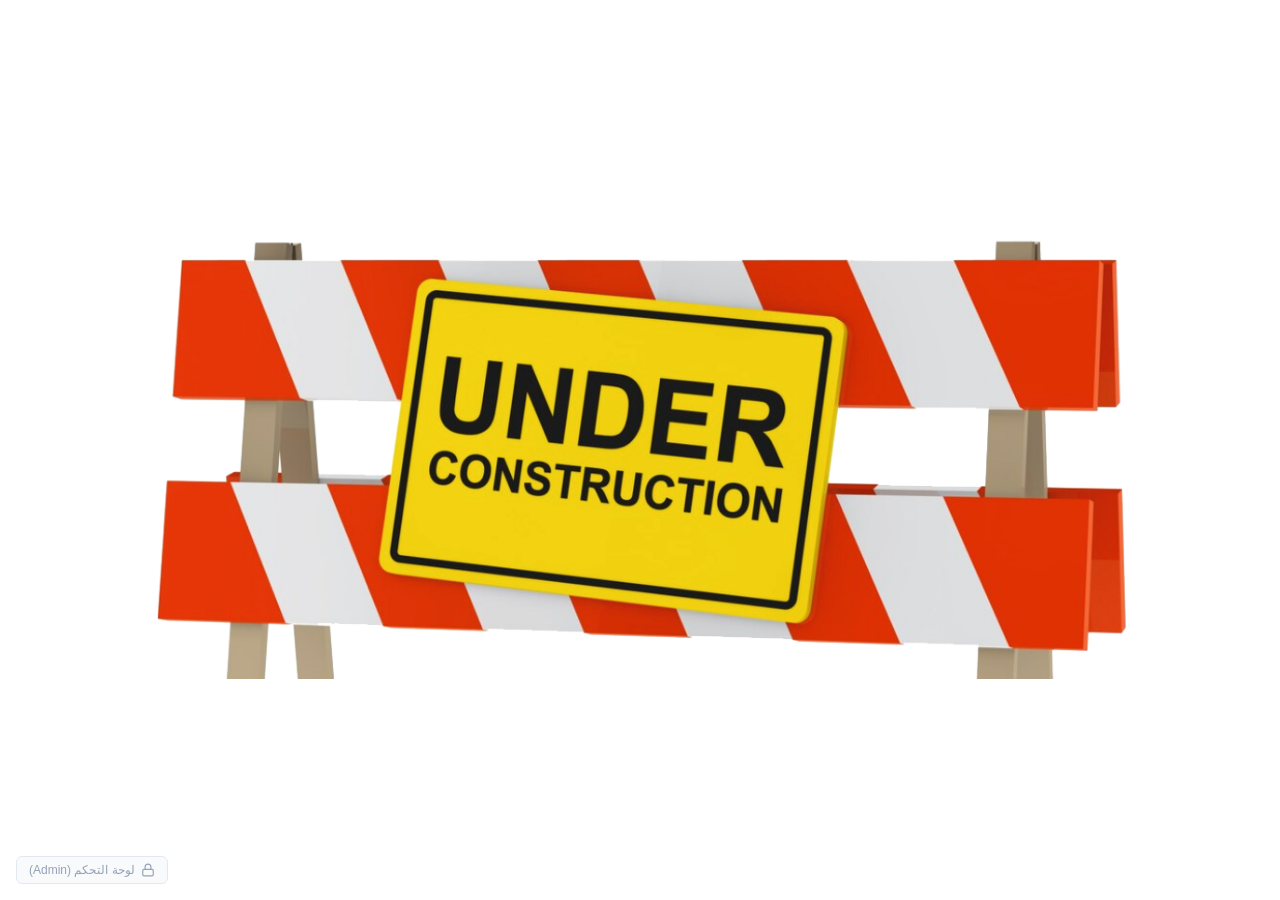
<file: index.html>
<!DOCTYPE html>
<html lang="ar" dir="rtl">
<head>
  <meta charset="UTF-8">
  <meta name="viewport" content="width=device-width, initial-scale=1.0">
  <title>Pervasion SA | الموقع تحت الصيانة</title>
  <meta name="description" content="Pervasion SA - الموقع تحت الصيانة والتطوير">
  <link rel="icon" type="image/png" href="images/under-construction.png">
  <style>
    * {
      margin: 0;
      padding: 0;
      box-sizing: border-box;
    }
    html, body {
      width: 100%;
      height: 100%;
      background-color: #ffffff;
      font-family: -apple-system, BlinkMacSystemFont, "Segoe UI", Roboto, "Helvetica Neue", Arial, sans-serif;
      display: flex;
      flex-direction: column;
      align-items: center;
      justify-content: center;
      overflow-x: hidden;
    }
    .maintenance-container {
      width: 100%;
      max-width: 1100px;
      padding: 24px;
      display: flex;
      align-items: center;
      justify-content: center;
      text-align: center;
    }
    .maintenance-img {
      max-width: 100%;
      height: auto;
      object-fit: contain;
      user-select: none;
      -webkit-user-drag: none;
    }
    .admin-access-link {
      position: fixed;
      bottom: 16px;
      left: 16px;
      font-size: 12px;
      color: #94a3b8;
      text-decoration: none;
      background: rgba(248, 250, 252, 0.9);
      border: 1px solid #e2e8f0;
      padding: 6px 12px;
      border-radius: 6px;
      display: flex;
      align-items: center;
      gap: 6px;
      transition: all 0.2s ease;
      font-weight: 500;
    }
    .admin-access-link:hover {
      color: #0f172a;
      background: #e2e8f0;
      border-color: #cbd5e1;
    }
    @media (max-width: 768px) {
      .maintenance-container {
        padding: 12px;
      }
      .admin-access-link {
        bottom: 10px;
        left: 10px;
        font-size: 11px;
        padding: 5px 10px;
      }
    }
  </style>
</head>
<body>

  <main class="maintenance-container">
    <img src="images/under-construction.png" alt="Pervasion SA - الموقع تحت الصيانة" class="maintenance-img">
  </main>

  <a href="admin/" class="admin-access-link" title="لوحة التحكم">
    <svg width="14" height="14" viewBox="0 0 24 24" fill="none" stroke="currentColor" stroke-width="2" stroke-linecap="round" stroke-linejoin="round">
      <rect x="3" y="11" width="18" height="11" rx="2" ry="2"></rect>
      <path d="M7 11V7a5 5 0 0 1 10 0v4"></path>
    </svg>
    <span>لوحة التحكم (Admin)</span>
  </a>

</body>
</html>
</file>
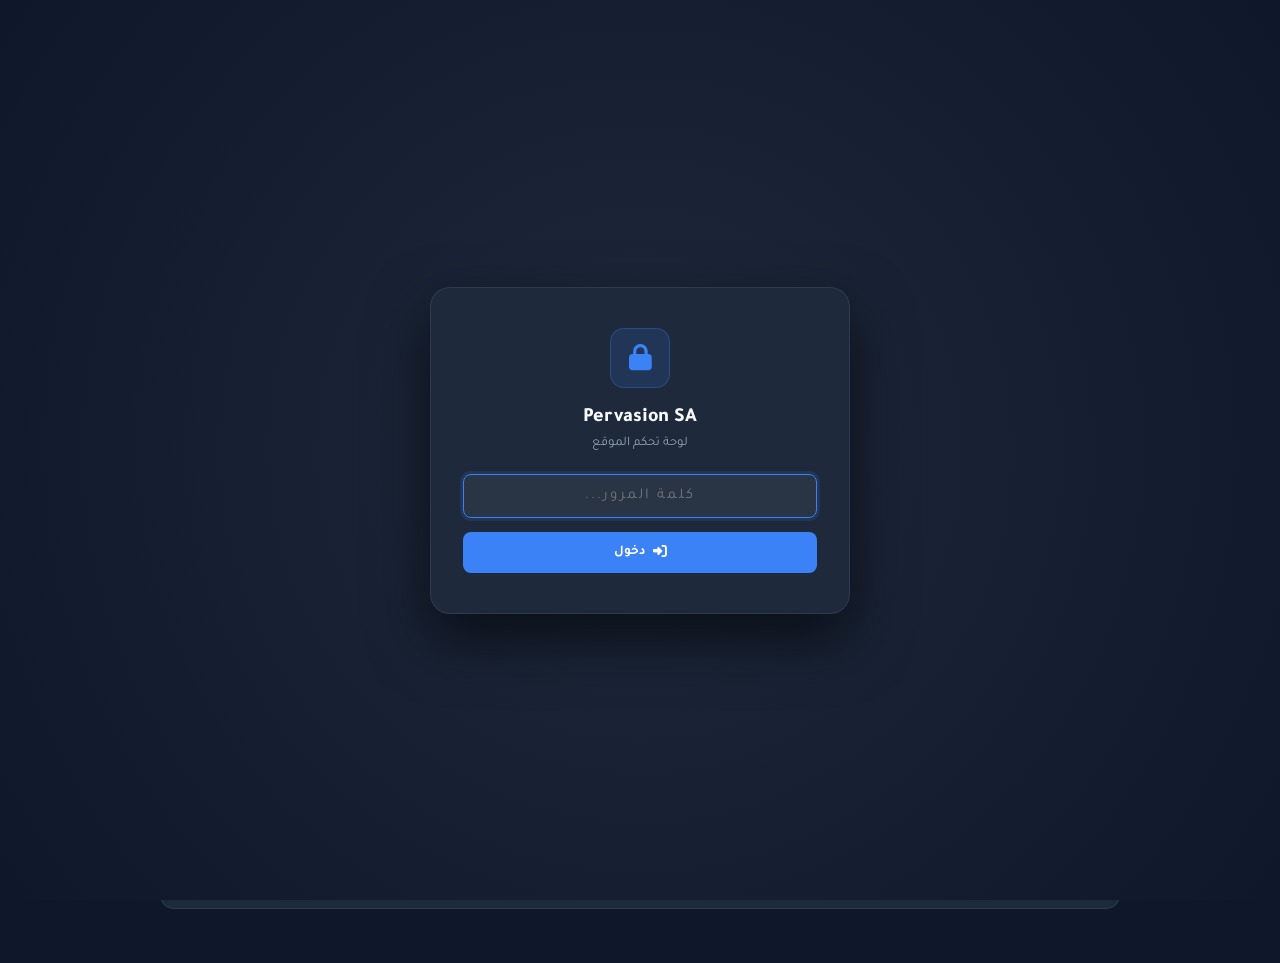
<file: admin/index.html>
<!DOCTYPE html>
<html lang="ar" dir="rtl">
<head>
  <meta charset="UTF-8">
  <meta name="viewport" content="width=device-width, initial-scale=1.0">
  <title>لوحة تحكم Pervasion SA</title>
  <link rel="icon" type="image/png" href="../images/under-construction.png">
  <link rel="stylesheet" href="https://cdnjs.cloudflare.com/ajax/libs/font-awesome/6.5.1/css/all.min.css">
  <link href="https://fonts.googleapis.com/css2?family=Tajawal:wght@400;500;700;800;900&display=swap" rel="stylesheet">
  <style>
    :root {
      --bg-dark: #0f172a;
      --bg-card: #1e293b;
      --primary: #3b82f6;
      --primary-hover: #2563eb;
      --primary-soft: rgba(59, 130, 246, 0.15);
      --success: #10b981;
      --success-soft: rgba(16, 185, 129, 0.15);
      --danger: #ef4444;
      --danger-soft: rgba(239, 68, 68, 0.15);
      --text: #f8fafc;
      --text-muted: #94a3b8;
      --border: rgba(255, 255, 255, 0.08);
      --radius-sm: 8px;
      --radius-md: 14px;
      --radius-lg: 20px;
    }

    * { margin: 0; padding: 0; box-sizing: border-box; }
    html, body {
      font-family: 'Tajawal', sans-serif;
      direction: rtl;
      text-align: right;
      background: var(--bg-dark);
      color: var(--text);
      min-height: 100vh;
    }

    /* Auth Overlay */
    #authOverlay {
      position: fixed;
      inset: 0;
      background: radial-gradient(circle at center, #1e293b 0%, #0f172a 100%);
      display: flex;
      align-items: center;
      justify-content: center;
      z-index: 99999;
      padding: 20px;
    }
    .auth-card {
      background: #1e293b;
      border: 1px solid var(--border);
      border-radius: var(--radius-lg);
      padding: 40px 32px;
      width: 100%;
      max-width: 420px;
      text-align: center;
      box-shadow: 0 25px 60px rgba(0, 0, 0, 0.6);
    }
    .auth-icon {
      width: 60px;
      height: 60px;
      border-radius: 14px;
      background: var(--primary-soft);
      border: 1px solid rgba(59, 130, 246, 0.3);
      color: var(--primary);
      font-size: 26px;
      display: inline-flex;
      align-items: center;
      justify-content: center;
      margin-bottom: 18px;
    }
    .auth-title { font-size: 20px; font-weight: 800; margin-bottom: 6px; }
    .auth-subtitle { font-size: 13px; color: var(--text-muted); margin-bottom: 22px; }
    .auth-input {
      width: 100%;
      padding: 12px 16px;
      background: rgba(255, 255, 255, 0.05);
      border: 1px solid var(--border);
      border-radius: var(--radius-sm);
      color: #fff;
      font-size: 15px;
      font-family: inherit;
      margin-bottom: 14px;
      text-align: center;
      letter-spacing: 2px;
    }
    .auth-input:focus {
      outline: none;
      border-color: var(--primary);
      box-shadow: 0 0 0 3px var(--primary-soft);
    }
    .auth-error {
      color: var(--danger);
      background: var(--danger-soft);
      padding: 8px 12px;
      border-radius: 6px;
      font-size: 13px;
      margin-bottom: 14px;
      display: none;
    }

    /* Top Bar */
    .top-header {
      height: 70px;
      background: #111827;
      border-bottom: 1px solid var(--border);
      padding: 0 28px;
      display: flex;
      align-items: center;
      justify-content: space-between;
      position: sticky;
      top: 0;
      z-index: 100;
    }
    .brand-group {
      display: flex;
      align-items: center;
      gap: 12px;
    }
    .brand-icon {
      width: 38px;
      height: 38px;
      background: var(--primary-soft);
      border: 1px solid rgba(59, 130, 246, 0.3);
      border-radius: 8px;
      display: flex;
      align-items: center;
      justify-content: center;
      color: var(--primary);
      font-size: 17px;
    }
    .brand-text h2 { font-size: 16px; font-weight: 800; color: #fff; }
    .brand-text span { font-size: 11px; color: var(--text-muted); }

    .header-actions {
      display: flex;
      align-items: center;
      gap: 10px;
    }

    /* Buttons */
    .btn {
      display: inline-flex;
      align-items: center;
      justify-content: center;
      gap: 8px;
      padding: 9px 16px;
      border-radius: var(--radius-sm);
      font-family: inherit;
      font-size: 13.5px;
      font-weight: 700;
      cursor: pointer;
      border: none;
      text-decoration: none;
      transition: all 0.2s ease;
    }
    .btn-primary { background: var(--primary); color: #fff; }
    .btn-primary:hover { background: var(--primary-hover); }
    .btn-glass { background: rgba(255, 255, 255, 0.06); border: 1px solid var(--border); color: var(--text); }
    .btn-glass:hover { background: rgba(255, 255, 255, 0.12); }
    .btn-danger { background: var(--danger-soft); border: 1px solid rgba(239, 68, 68, 0.3); color: var(--danger); }
    .btn-danger:hover { background: var(--danger); color: #fff; }

    /* Container */
    .main-wrap {
      max-width: 1000px;
      margin: 0 auto;
      padding: 30px 20px;
    }

    .card {
      background: var(--bg-card);
      border: 1px solid var(--border);
      border-radius: var(--radius-md);
      padding: 24px;
      margin-bottom: 24px;
    }
    .card-title {
      font-size: 17px;
      font-weight: 800;
      color: #fff;
      display: flex;
      align-items: center;
      gap: 10px;
      margin-bottom: 16px;
      padding-bottom: 12px;
      border-bottom: 1px solid var(--border);
    }
    .card-title i { color: var(--primary); }

    .info-grid {
      display: grid;
      grid-template-columns: repeat(auto-fit, minmax(220px, 1fr));
      gap: 16px;
      margin-bottom: 20px;
    }
    .info-box {
      background: rgba(255, 255, 255, 0.03);
      border: 1px solid var(--border);
      border-radius: var(--radius-sm);
      padding: 16px;
    }
    .info-lbl { font-size: 12px; color: var(--text-muted); margin-bottom: 4px; }
    .info-val { font-size: 15px; font-weight: 700; color: #fff; }

    .preview-box {
      background: #000;
      border: 1px solid var(--border);
      border-radius: var(--radius-sm);
      padding: 20px;
      text-align: center;
      margin-top: 14px;
    }
    .preview-box img {
      max-width: 100%;
      max-height: 260px;
      border-radius: 4px;
    }

    /* Modal */
    .modal-backdrop {
      position: fixed;
      inset: 0;
      background: rgba(0, 0, 0, 0.75);
      backdrop-filter: blur(4px);
      display: none;
      align-items: center;
      justify-content: center;
      z-index: 10000;
      padding: 20px;
    }
    .modal-backdrop.open { display: flex; }
    .modal-box {
      background: #1e293b;
      border: 1px solid var(--border);
      border-radius: var(--radius-md);
      padding: 28px;
      width: 100%;
      max-width: 440px;
      box-shadow: 0 25px 60px rgba(0,0,0,0.7);
    }
    .modal-header {
      display: flex;
      align-items: center;
      justify-content: space-between;
      margin-bottom: 20px;
      border-bottom: 1px solid var(--border);
      padding-bottom: 12px;
    }
    .modal-title { font-size: 17px; font-weight: 800; color: #fff; }
    .modal-close { background: transparent; border: none; color: var(--text-muted); font-size: 18px; cursor: pointer; }
    .form-group { margin-bottom: 16px; }
    .form-label { display: block; font-size: 13px; font-weight: 700; margin-bottom: 7px; color: var(--text-muted); }
    .form-control {
      width: 100%;
      padding: 11px 14px;
      background: rgba(255, 255, 255, 0.04);
      border: 1px solid var(--border);
      border-radius: var(--radius-sm);
      color: #fff;
      font-family: inherit;
      font-size: 14px;
    }
    .form-control:focus { outline: none; border-color: var(--primary); }
    .modal-error {
      color: var(--danger);
      background: var(--danger-soft);
      padding: 8px 12px;
      border-radius: 6px;
      font-size: 13px;
      margin-bottom: 14px;
      display: none;
    }

    /* Toast */
    .toast {
      position: fixed;
      bottom: 25px;
      right: 25px;
      background: #064e3b;
      border: 1px solid #10b981;
      color: #6ee7b7;
      padding: 12px 22px;
      border-radius: var(--radius-sm);
      font-weight: 700;
      font-size: 13.5px;
      display: flex;
      align-items: center;
      gap: 10px;
      box-shadow: 0 10px 30px rgba(0,0,0,0.5);
      z-index: 100000;
      transform: translateY(100px);
      opacity: 0;
      transition: all 0.3s cubic-bezier(0.16, 1, 0.3, 1);
    }
    .toast.show { transform: translateY(0); opacity: 1; }
  </style>
</head>
<body>

  <!-- Auth Overlay -->
  <div id="authOverlay">
    <div class="auth-card">
      <div class="auth-icon"><i class="fa-solid fa-lock"></i></div>
      <h2 class="auth-title">Pervasion SA</h2>
      <p class="auth-subtitle">لوحة تحكم الموقع</p>
      
      <form onsubmit="handleLogin(event)">
        <input type="password" id="authInput" class="auth-input" placeholder="كلمة المرور..." required autofocus>
        <div id="authError" class="auth-error"><i class="fa-solid fa-circle-exclamation"></i> كلمة المرور غير صحيحة</div>
        <button type="submit" class="btn btn-primary" style="width: 100%; padding: 12px;">
          <i class="fa-solid fa-right-to-bracket"></i> دخول
        </button>
      </form>
    </div>
  </div>

  <!-- Header -->
  <header class="top-header">
    <div class="brand-group">
      <div class="brand-icon"><i class="fa-solid fa-shield-halved"></i></div>
      <div class="brand-text">
        <h2>Pervasion SA</h2>
        <span>لوحة التحكم &bull; Cloudflare Pages</span>
      </div>
    </div>
    <div class="header-actions">
      <a href="../" target="_blank" class="btn btn-glass">
        <i class="fa-solid fa-arrow-up-right-from-square"></i>
        <span>معاينة الموقع</span>
      </a>
      <button class="btn btn-primary" onclick="openPasswordModal()">
        <i class="fa-solid fa-key"></i>
        <span>تغيير كلمة المرور</span>
      </button>
      <button class="btn btn-danger" onclick="logoutAdmin()">
        <i class="fa-solid fa-arrow-right-from-bracket"></i>
        <span>خروج</span>
      </button>
    </div>
  </header>

  <!-- Content -->
  <main class="main-wrap">
    <div class="card">
      <h3 class="card-title"><i class="fa-solid fa-circle-info"></i> حالة الموقع والاستضافة</h3>
      
      <div class="info-grid">
        <div class="info-box">
          <div class="info-lbl">النطاق الرسمي:</div>
          <div class="info-val">pervasionsa.com</div>
        </div>
        <div class="info-box">
          <div class="info-lbl">منصة الاستضافة:</div>
          <div class="info-val" style="color:var(--success);">Cloudflare Pages</div>
        </div>
        <div class="info-box">
          <div class="info-lbl">حالة الصفحة:</div>
          <div class="info-val" style="color:#f59e0b;">تحت الصيانة (Active)</div>
        </div>
        <div class="info-box">
          <div class="info-lbl">خادم Contabo القديم:</div>
          <div class="info-val" style="color:var(--danger);">محذوف بالكامل</div>
        </div>
      </div>

      <div style="font-size:14px; font-weight:700; color:#fff; margin-bottom:8px;">
        <i class="fa-solid fa-image" style="color:var(--primary); margin-left:6px;"></i> معاينة صفحة الموقع الحالية:
      </div>
      <div class="preview-box">
        <img src="../images/under-construction.png" alt="Under Construction">
      </div>
    </div>

    <div class="card">
      <h3 class="card-title"><i class="fa-solid fa-key"></i> أمان لوحة التحكم</h3>
      <p style="color:var(--text-muted); font-size:14px; margin-bottom:16px;">
        يمكنك تغيير كلمة مرور لوحة التحكم في أي وقت لاختيار كلمة المرور المناسبة لك.
      </p>
      <button class="btn btn-primary" onclick="openPasswordModal()">
        <i class="fa-solid fa-key"></i>
        <span>تغيير كلمة المرور الآن</span>
      </button>
    </div>
  </main>

  <!-- Change Password Modal -->
  <div class="modal-backdrop" id="passwordModal">
    <div class="modal-box">
      <div class="modal-header">
        <h4 class="modal-title">تغيير كلمة المرور</h4>
        <button class="modal-close" onclick="closePasswordModal()"><i class="fa-solid fa-xmark"></i></button>
      </div>
      <form onsubmit="handleChangePassword(event)">
        <div id="modalError" class="modal-error"></div>
        <div class="form-group">
          <label class="form-label">كلمة المرور الحالية</label>
          <input type="password" id="curPassword" class="form-control" required placeholder="كلمة المرور الحالية">
        </div>
        <div class="form-group">
          <label class="form-label">كلمة المرور الجديدة</label>
          <input type="password" id="newPassword" class="form-control" required minlength="4" placeholder="4 خانات على الأقل">
        </div>
        <div class="form-group">
          <label class="form-label">تأكيد كلمة المرور الجديدة</label>
          <input type="password" id="confirmPassword" class="form-control" required minlength="4" placeholder="أعد إدخال كلمة المرور">
        </div>
        <div style="display:flex; justify-content:flex-end; gap:10px; margin-top:18px;">
          <button type="button" class="btn btn-glass" onclick="closePasswordModal()">إلغاء</button>
          <button type="submit" class="btn btn-primary">حفظ كلمة المرور</button>
        </div>
      </form>
    </div>
  </div>

  <!-- Toast -->
  <div class="toast" id="toastMsg">
    <i class="fa-solid fa-circle-check"></i>
    <span id="toastText">تمت العملية بنجاح!</span>
  </div>

  <script>
    const INITIAL_PIN = 'Abdo@ProF_2000';

    function getAdminPin() {
      const pin = localStorage.getItem('pervasionsa_admin_pin');
      if (!pin || pin === 'admin1234') {
        localStorage.setItem('pervasionsa_admin_pin', INITIAL_PIN);
        return INITIAL_PIN;
      }
      return pin;
    }

    function checkAuth() {
      const isAuth = sessionStorage.getItem('pervasionsa_admin_auth') === 'true' || localStorage.getItem('pervasionsa_admin_auth') === 'true';
      const overlay = document.getElementById('authOverlay');
      if (isAuth && overlay) {
        overlay.style.display = 'none';
      }
    }

    function handleLogin(e) {
      e.preventDefault();
      const input = document.getElementById('authInput').value.trim();
      const err = document.getElementById('authError');
      if (input === getAdminPin()) {
        sessionStorage.setItem('pervasionsa_admin_auth', 'true');
        localStorage.setItem('pervasionsa_admin_auth', 'true');
        document.getElementById('authOverlay').style.display = 'none';
        showToast('تم تسجيل الدخول بنجاح!');
      } else {
        err.style.display = 'block';
      }
    }

    function logoutAdmin() {
      if (confirm('هل تريد تسجيل الخروج؟')) {
        sessionStorage.removeItem('pervasionsa_admin_auth');
        localStorage.removeItem('pervasionsa_admin_auth');
        location.reload();
      }
    }

    function openPasswordModal() {
      document.getElementById('modalError').style.display = 'none';
      document.getElementById('curPassword').value = '';
      document.getElementById('newPassword').value = '';
      document.getElementById('confirmPassword').value = '';
      document.getElementById('passwordModal').classList.add('open');
      setTimeout(() => document.getElementById('curPassword').focus(), 150);
    }

    function closePasswordModal() {
      document.getElementById('passwordModal').classList.remove('open');
    }

    function handleChangePassword(e) {
      e.preventDefault();
      const cur = document.getElementById('curPassword').value.trim();
      const newP = document.getElementById('newPassword').value.trim();
      const conf = document.getElementById('confirmPassword').value.trim();
      const errBox = document.getElementById('modalError');

      if (cur !== getAdminPin()) {
        errBox.innerText = 'كلمة المرور الحالية غير صحيحة!';
        errBox.style.display = 'block';
        return;
      }
      if (newP.length < 4) {
        errBox.innerText = 'كلمة المرور يجب أن تكون 4 خانات على الأقل!';
        errBox.style.display = 'block';
        return;
      }
      if (newP !== conf) {
        errBox.innerText = 'كلمتا المرور غير متطابقتين!';
        errBox.style.display = 'block';
        return;
      }

      localStorage.setItem('pervasionsa_admin_pin', newP);
      closePasswordModal();
      showToast('تم تغيير كلمة المرور بنجاح وحفظها!');
    }

    function showToast(msg) {
      const toast = document.getElementById('toastMsg');
      document.getElementById('toastText').innerText = msg;
      toast.classList.add('show');
      clearTimeout(toast._timeout);
      toast._timeout = setTimeout(() => {
        toast.classList.remove('show');
      }, 4000);
    }

    document.addEventListener('DOMContentLoaded', checkAuth);
  </script>
</body>
</html>
</file>
